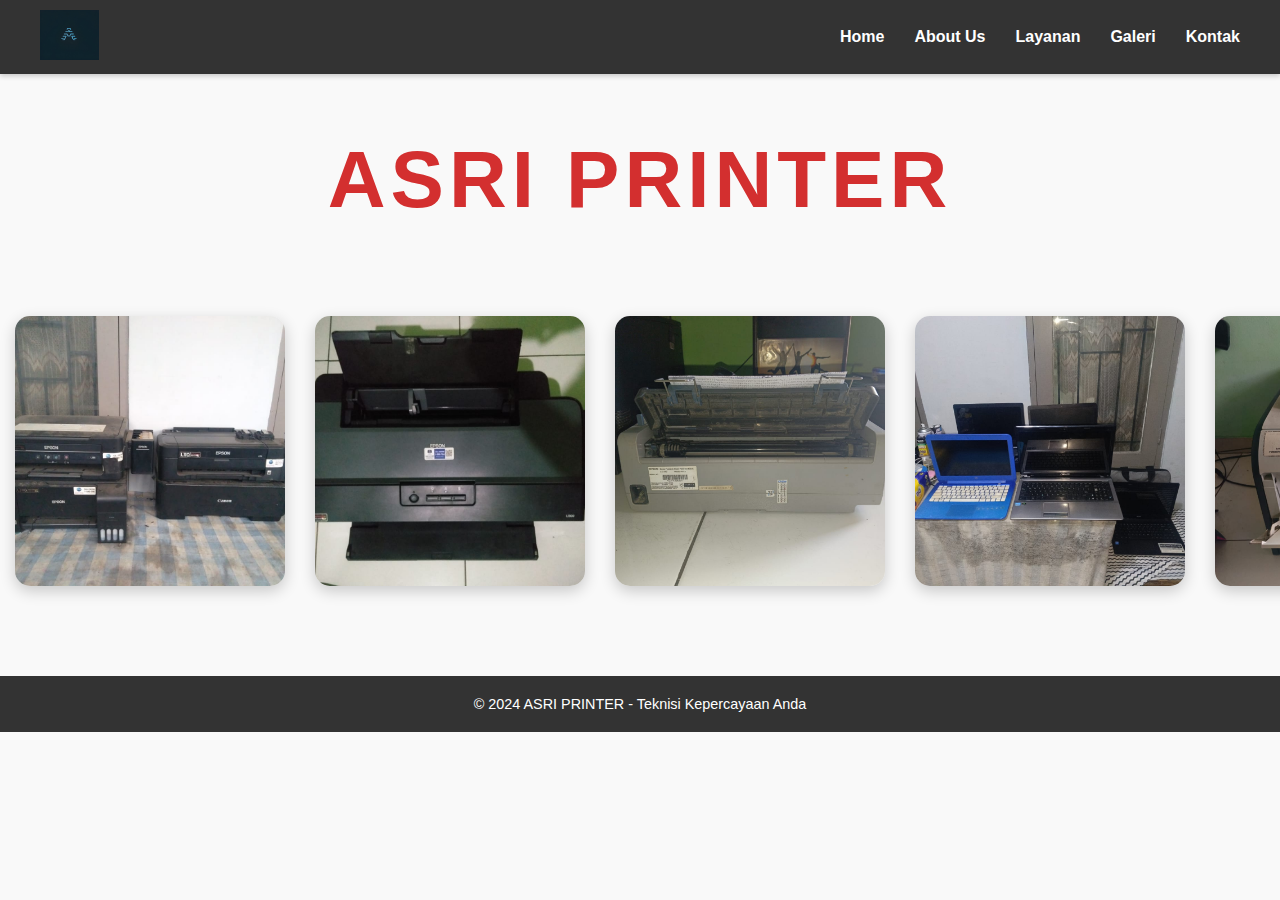
<file: index.html>
<!DOCTYPE html>
<html lang="id">
<head>
    <meta charset="UTF-8">
    <meta name="viewport" content="width=device-width, initial-scale=1.0">
    <title>Asri Printer - Service Center</title>
    <style>
        /* Reset Dasar */
        * {
            margin: 0;
            padding: 0;
            box-sizing: border-box;
            font-family: 'Segoe UI', Arial, sans-serif;
        }

        body {
            background-color: #f9f9f9;
            overflow-x: hidden;
        }

        /* --- NAVIGASI --- */
        /* --- UPDATE CSS NAVIGASI DENGAN LOGO --- */
       /* --- UPDATE CSS NAVIGASI DENGAN LOGO --- */
        nav {
            display: flex;
            justify-content: space-between; /* KUNCI: Memisahkan Logo (Kiri) dan Menu (Kanan) */
            align-items: center;
            padding: 10px 40px; /* Padding sedikit diatur agar logo muat */
            background-color: #333;
            position: sticky;
            top: 0;
            z-index: 1000;
            box-shadow: 0 2px 5px rgba(0,0,0,0.2);
        }

        /* Style Khusus Gambar Logo */
        .logo img {
            height: 50px; /* Tinggi logo dibatasi agar menu tidak terlalu tebal */
            width: auto;  /* Lebar menyesuaikan otomatis */
            transition: transform 0.3s;
        }

        .logo img:hover {
            transform: scale(1.1); /* Efek zoom sedikit saat logo ditunjuk */
        }

        /* Style Menu (Sama seperti sebelumnya) */
        nav ul {
            list-style: none;
            display: flex;
            gap: 20px;
        }

        nav a {
            text-decoration: none;
            color: white;
            font-weight: bold;
            font-size: 16px;
            transition: color 0.3s;
        }

        nav a:hover {
            color: #ff3333;
        }

        nav ul {
            list-style: none;
            display: flex;
            gap: 30px;
        }

        nav a {
            text-decoration: none;
            color: white;
            font-weight: bold;
            font-size: 16px;
            transition: color 0.3s;
        }

        nav a:hover {
            color: #ff3333;
        }

        /* --- HERO SECTION --- */
        .hero-section {
            text-align: center;
            padding-top: 60px;
            padding-bottom: 40px;
        }

        .hero-section h1 {
            font-size: 5rem;
            color: #d32f2f;
            letter-spacing: 5px;
            font-weight: 900;
            text-transform: uppercase;
            margin-bottom: 10px;
        }

        /* --- ANIMASI SLIDER --- */
        .slider-area {
            height: 350px;
            margin: auto;
            position: relative;
            width: 100%;
            display: grid;
            place-items: center;
            overflow: hidden;
        }

        /* KUNCI AGAR SMOOTH ADA DI SINI */
        .slide-track {
            display: flex;
            /* Rumus Lebar: (Lebar Foto 300px) x (Total Foto di HTML 20)
               Kita punya 10 foto unik, jadi total HTML harus 20 (10 asli + 10 copy)
            */
            width: calc(300px * 20); 
            animation: scroll 40s linear infinite; /* Waktu diperlambat agar gerak enak dilihat */
        }

        .slide {
            height: 300px;
            width: 300px;
            padding: 15px;
            display: flex;
            align-items: center;
        }

        .slide img {
            width: 100%;
            height: 100%;
            object-fit: cover;
            border-radius: 15px;
            box-shadow: 0 5px 15px rgba(0,0,0,0.2);
            transition: transform 0.5s;
        }

        .slide img:hover {
            transform: scale(1.1);
        }

        /* LOGIKA ANIMASI INFINITE LOOP */
        @keyframes scroll {
            0% {
                transform: translateX(0);
            }
            100% {
                /* Geser sejauh lebar 10 foto pertama saja.
                   Begitu sampai di ujung foto ke-10, dia akan reset ke 0.
                   Karena foto ke-11 (copy) sama dengan foto ke-1, mata tidak melihat lompatan.
                */
                transform: translateX(calc(-300px * 10)); 
            }
        }

        /* --- FOOTER --- */
        footer {
            text-align: center;
            padding: 20px;
            margin-top: 50px;
            background: #333;
            color: white;
            font-size: 0.9rem;
        }

        @media (max-width: 768px) {
            .hero-section h1 { font-size: 3rem; }
            nav { justify-content: center; }
            nav ul { gap: 15px; padding: 0; }
            nav a { font-size: 14px; }
        }
    </style>
</head>
<body>

   <nav>
        <div class="logo">
            <a href="index.html">
                <img src="logo.jpeg" alt="Logo Asri Printer">
            </a>
        </div>

        <ul>
            <li><a href="index.html">Home</a></li>
            <li><a href="about.html">About Us</a></li>
            <li><a href="services.html">Layanan</a></li>
            <li><a href="gallery.html">Galeri</a></li>
            <li><a href="contact.html">Kontak</a></li>
        </ul>
    </nav>

    <div class="hero-section">
        <h1>ASRI PRINTER</h1>
    </div>

    <div class="slider-area">
        <div class="slide-track">
            
            <div class="slide"><img src="1.jpeg" alt="Service 1"></div>
            <div class="slide"><img src="2.jpeg" alt="Service 2"></div>
            <div class="slide"><img src="3.jpeg" alt="Service 3"></div>
            <div class="slide"><img src="4.jpeg" alt="Service 4"></div>
            <div class="slide"><img src="5.jpeg" alt="Service 5"></div>
            <div class="slide"><img src="6.jpeg" alt="Service 6"></div>
            <div class="slide"><img src="7.jpeg" alt="Service 7"></div>
            <div class="slide"><img src="14.jpeg" alt="Service 8"></div>
            <div class="slide"><img src="9.jpeg" alt="Service 9"></div>
            <div class="slide"><img src="10.jpeg" alt="Service 10"></div>

            <div class="slide"><img src="1.jpeg" alt="Service 1"></div>
            <div class="slide"><img src="2.jpeg" alt="Service 2"></div>
            <div class="slide"><img src="3.jpeg" alt="Service 3"></div>
            <div class="slide"><img src="4.jpeg" alt="Service 4"></div>
            <div class="slide"><img src="5.jpeg" alt="Service 5"></div>
            <div class="slide"><img src="6.jpeg" alt="Service 6"></div>
            <div class="slide"><img src="7.jpeg" alt="Service 7"></div>
            <div class="slide"><img src="14.jpeg" alt="Service 8"></div>
            <div class="slide"><img src="9.jpeg" alt="Service 9"></div>
            <div class="slide"><img src="10.jpeg" alt="Service 10"></div>

        </div>
    </div>

    <footer>
        <p>&copy; 2024 ASRI PRINTER - Teknisi Kepercayaan Anda</p>
    </footer>

</body>
</html>
</file>
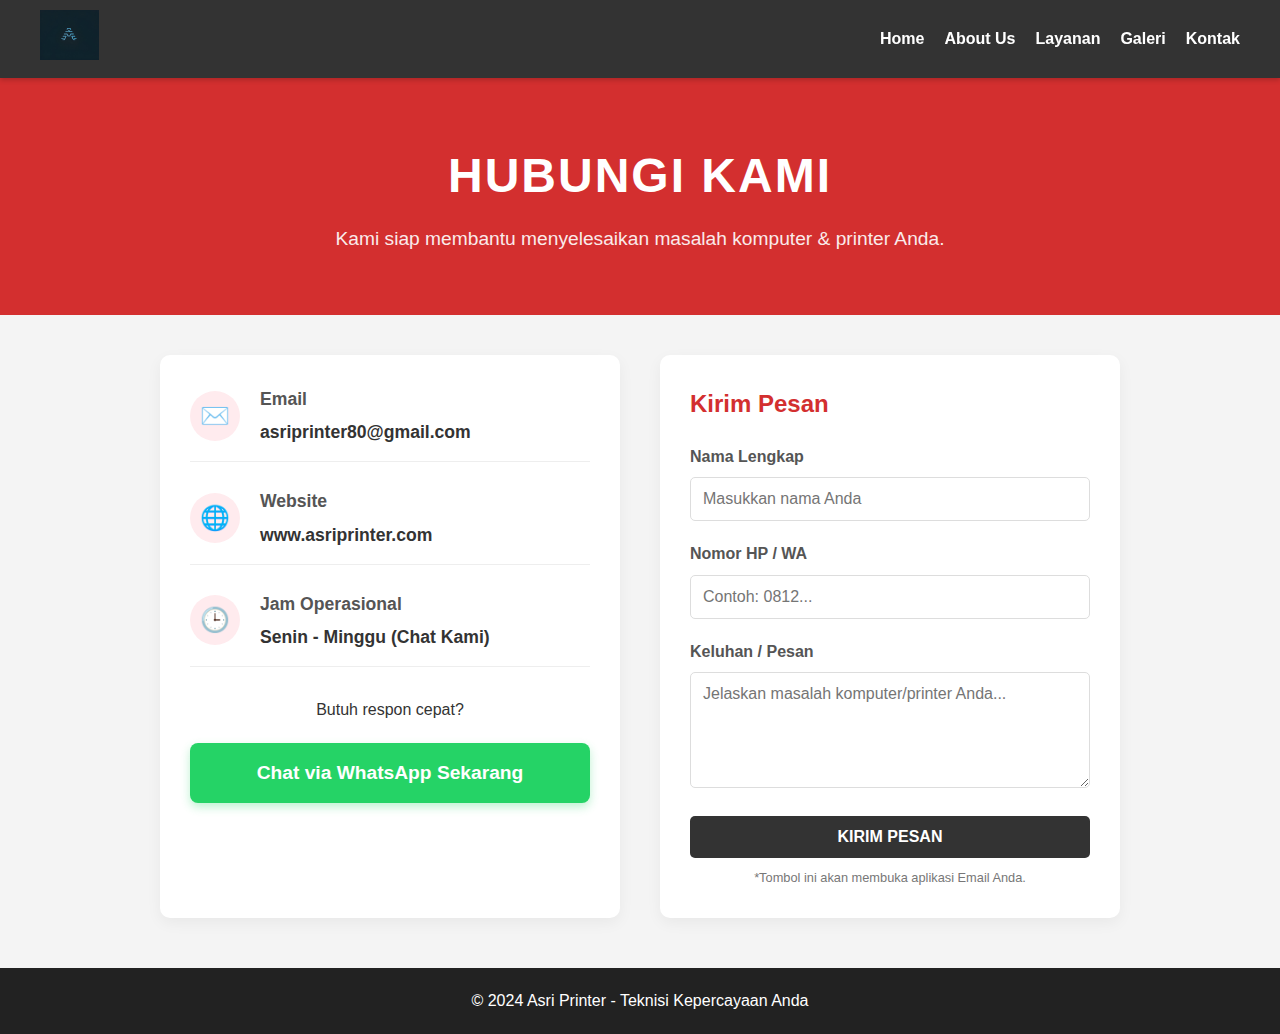
<file: contact.html>
<!DOCTYPE html>
<html lang="id">
<head>
    <meta charset="UTF-8">
    <meta name="viewport" content="width=device-width, initial-scale=1.0">
    <title>Hubungi Kami - Asri Printer</title>
    <style>
        /* --- RESET & BASIC STYLE --- */
        * { margin: 0; padding: 0; box-sizing: border-box; font-family: 'Segoe UI', Arial, sans-serif; }
        body { background-color: #f4f4f4; color: #333; line-height: 1.6; }

        /* --- NAVIGASI (SAMA DENGAN PAGE LAIN) --- */
       /* --- UPDATE CSS NAVIGASI DENGAN LOGO --- */
        nav {
            display: flex;
            justify-content: space-between; /* KUNCI: Memisahkan Logo (Kiri) dan Menu (Kanan) */
            align-items: center;
            padding: 10px 40px; /* Padding sedikit diatur agar logo muat */
            background-color: #333;
            position: sticky;
            top: 0;
            z-index: 1000;
            box-shadow: 0 2px 5px rgba(0,0,0,0.2);
        }

        /* Style Khusus Gambar Logo */
        .logo img {
            height: 50px; /* Tinggi logo dibatasi agar menu tidak terlalu tebal */
            width: auto;  /* Lebar menyesuaikan otomatis */
            transition: transform 0.3s;
        }

        .logo img:hover {
            transform: scale(1.1); /* Efek zoom sedikit saat logo ditunjuk */
        }

        /* Style Menu (Sama seperti sebelumnya) */
        nav ul {
            list-style: none;
            display: flex;
            gap: 20px;
        }

        nav a {
            text-decoration: none;
            color: white;
            font-weight: bold;
            font-size: 16px;
            transition: color 0.3s;
        }

        nav a:hover {
            color: #ff3333;
        }

        /* --- HEADER HALAMAN --- */
        .page-header {
            background-color: #d32f2f; /* Merah Branding */
            color: white;
            text-align: center;
            padding: 60px 20px;
            margin-bottom: 40px;
        }
        .page-header h1 { font-size: 3rem; font-weight: 900; letter-spacing: 2px; }
        .page-header p { font-size: 1.2rem; opacity: 0.9; margin-top: 10px; }

        /* --- KONTAINER UTAMA (GRID SYSTEM) --- */
        .container {
            max-width: 1000px;
            margin: 0 auto 50px auto;
            padding: 0 20px;
            display: grid;
            grid-template-columns: 1fr 1fr; /* Dua kolom: Info & Form */
            gap: 40px;
        }

        /* --- KOLOM KIRI: INFO KONTAK --- */
        .contact-info-card {
            background: white;
            padding: 30px;
            border-radius: 10px;
            box-shadow: 0 5px 15px rgba(0,0,0,0.05);
            transition: transform 0.3s;
        }
        
        .contact-info-card:hover {
            transform: translateY(-5px); /* Efek naik dikit saat di-hover */
        }

        .info-item {
            display: flex;
            align-items: center;
            margin-bottom: 25px;
            padding-bottom: 15px;
            border-bottom: 1px solid #eee;
        }
        
        .info-item:last-child { border-bottom: none; }

        .icon {
            width: 50px;
            height: 50px;
            background: #ffebee; /* Merah muda sangat pudar */
            color: #d32f2f;
            border-radius: 50%;
            display: flex;
            align-items: center;
            justify-content: center;
            font-size: 24px;
            margin-right: 20px;
        }

        .details h3 { font-size: 1.1rem; color: #555; margin-bottom: 5px; }
        .details p { font-weight: bold; font-size: 1.1rem; color: #333; }
        .details a { text-decoration: none; color: #333; transition: 0.3s; }
        .details a:hover { color: #d32f2f; }

        /* TOMBOL WHATSAPP BESAR */
        .btn-wa-large {
            display: block;
            background-color: #25D366; /* Hijau WA */
            color: white;
            text-align: center;
            padding: 15px;
            border-radius: 8px;
            text-decoration: none;
            font-weight: bold;
            font-size: 1.2rem;
            margin-top: 20px;
            box-shadow: 0 4px 10px rgba(37, 211, 102, 0.3);
            transition: background 0.3s, transform 0.2s;
        }
        .btn-wa-large:hover {
            background-color: #1ebe57;
            transform: scale(1.02);
        }

        /* --- KOLOM KANAN: FORMULIR --- */
        .contact-form {
            background: white;
            padding: 30px;
            border-radius: 10px;
            box-shadow: 0 5px 15px rgba(0,0,0,0.05);
        }

        .contact-form h2 { margin-bottom: 20px; color: #d32f2f; }
        
        .form-group { margin-bottom: 20px; }
        .form-group label { display: block; margin-bottom: 8px; font-weight: bold; color: #555; }
        .form-group input, 
        .form-group textarea {
            width: 100%;
            padding: 12px;
            border: 1px solid #ddd;
            border-radius: 5px;
            font-size: 1rem;
            outline: none;
            transition: border-color 0.3s;
        }
        .form-group input:focus, 
        .form-group textarea:focus {
            border-color: #d32f2f;
        }

        .btn-submit {
            width: 100%;
            padding: 12px;
            background: #333;
            color: white;
            border: none;
            border-radius: 5px;
            font-size: 1rem;
            font-weight: bold;
            cursor: pointer;
            transition: background 0.3s;
        }
        .btn-submit:hover { background: #d32f2f; }

        /* --- FOOTER --- */
        footer {
            background: #222;
            color: white;
            text-align: center;
            padding: 20px;
            margin-top: 50px;
        }

        /* --- RESPONSIF HP --- */
        @media (max-width: 768px) {
            .container { grid-template-columns: 1fr; } /* Jadi 1 kolom di HP */
            .page-header h1 { font-size: 2rem; }
            nav { justify-content: center; }
        }
    </style>
</head>
<body>

   <nav>
        <div class="logo">
            <a href="index.html">
                <img src="logo.jpeg" alt="Logo Asri Printer">
            </a>
        </div>

        <ul>
            <li><a href="index.html">Home</a></li>
            <li><a href="about.html">About Us</a></li>
            <li><a href="services.html">Layanan</a></li>
            <li><a href="gallery.html">Galeri</a></li>
            <li><a href="contact.html">Kontak</a></li>
        </ul>
    </nav>
    
    <div class="page-header">
        <h1>HUBUNGI KAMI</h1>
        <p>Kami siap membantu menyelesaikan masalah komputer & printer Anda.</p>
    </div>

    <div class="container">
        
        <div class="contact-info-card">
            
            <div class="info-item">
                <div class="icon">✉️</div> <div class="details">
                    <h3>Email</h3>
                    <p><a href="mailto:asriprinter80@gmail.com">asriprinter80@gmail.com</a></p>
                </div>
            </div>

            <div class="info-item">
                <div class="icon">🌐</div> <div class="details">
                    <h3>Website</h3>
                    <p><a href="http://asriprinter.com" target="_blank">www.asriprinter.com</a></p>
                </div>
            </div>

            <div class="info-item">
                <div class="icon">🕒</div> <div class="details">
                    <h3>Jam Operasional</h3>
                    <p>Senin - Minggu (Chat Kami)</p>
                </div>
            </div>

            <div style="text-align: center; margin-top: 30px;">
                <p style="margin-bottom: 10px;">Butuh respon cepat?</p>
                <a href="https://wa.me/6287886303361" class="btn-wa-large" target="_blank">
                    Chat via WhatsApp Sekarang
                </a>
            </div>

        </div>

        <div class="contact-form">
            <h2>Kirim Pesan</h2>
            <form action="mailto:asriprinter80@gmail.com" method="post" enctype="text/plain">
                <div class="form-group">
                    <label>Nama Lengkap</label>
                    <input type="text" name="nama" placeholder="Masukkan nama Anda" required>
                </div>
                <div class="form-group">
                    <label>Nomor HP / WA</label>
                    <input type="tel" name="telepon" placeholder="Contoh: 0812..." required>
                </div>
                <div class="form-group">
                    <label>Keluhan / Pesan</label>
                    <textarea name="pesan" rows="5" placeholder="Jelaskan masalah komputer/printer Anda..." required></textarea>
                </div>
                <button type="submit" class="btn-submit">KIRIM PESAN</button>
            </form>
            <p style="font-size: 0.8rem; color: #777; margin-top: 10px; text-align: center;">
                *Tombol ini akan membuka aplikasi Email Anda.
            </p>
        </div>

    </div>

    <footer>
        <p>&copy; 2024 Asri Printer - Teknisi Kepercayaan Anda</p>
    </footer>

</body>
</html>
</file>
